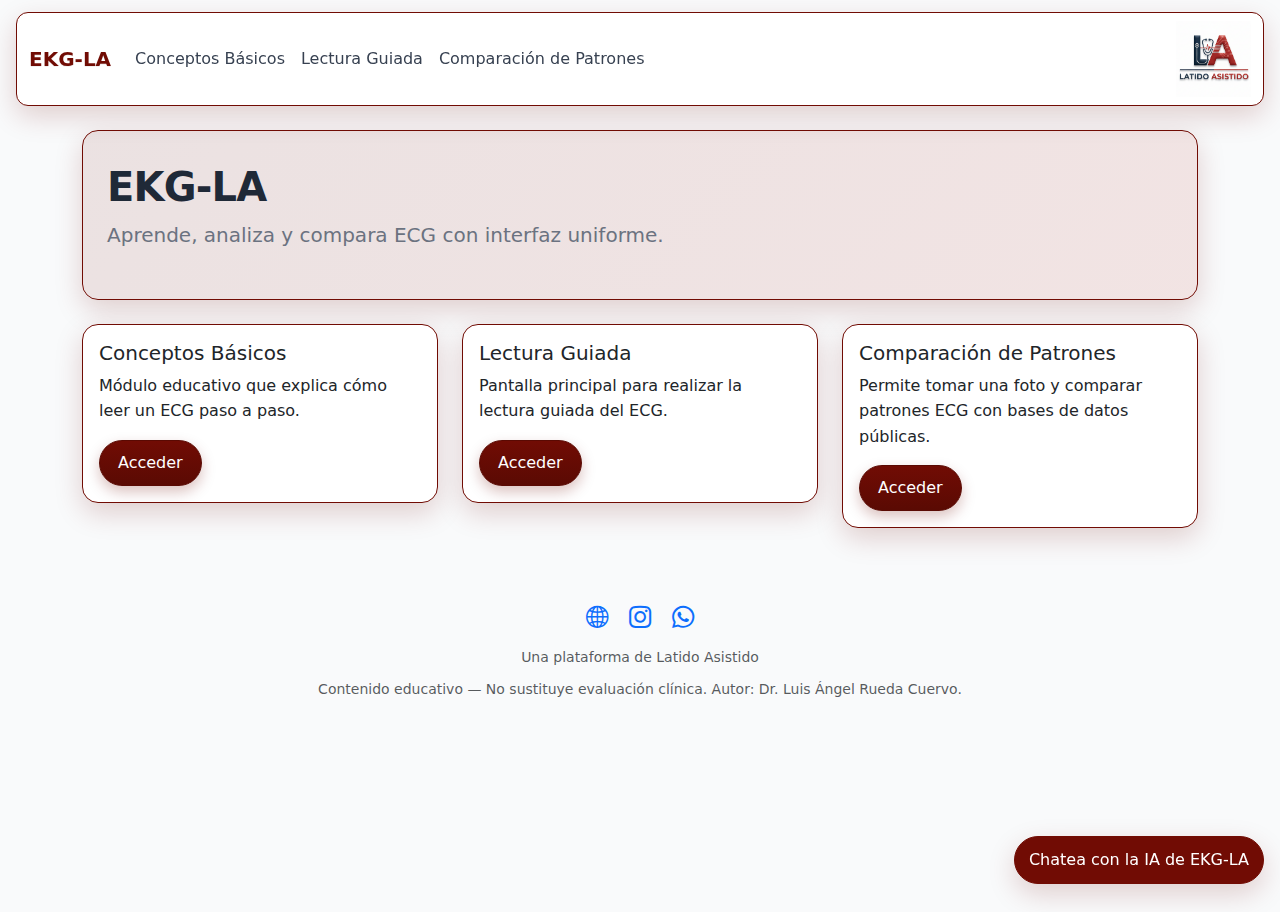
<file: index.html>
<!DOCTYPE html>
<html lang="es">
<head>
    <meta charset="UTF-8">
    <meta name="viewport" content="width=device-width, initial-scale=1.0">
    <title>EKG-LA — Inicio</title>
    <link href="https://cdn.jsdelivr.net/npm/bootstrap@5.3.2/dist/css/bootstrap.min.css" rel="stylesheet">
    <link rel="stylesheet" href="styles.css?v=la1">
    <link rel="stylesheet" href="https://cdn.jsdelivr.net/npm/bootstrap-icons@1.11.3/font/bootstrap-icons.min.css">
</head>
<body>
    <nav class="navbar navbar-expand-lg ao-topbar">
        <div class="container-fluid">
            <a class="navbar-brand fw-bold" href="index.html">EKG-LA</a>
            <button class="navbar-toggler" type="button" data-bs-toggle="collapse" data-bs-target="#navbarIndex"
                aria-controls="navbarIndex" aria-expanded="false" aria-label="Toggle navigation">
                <span class="navbar-toggler-icon"></span>
            </button>
            <div id="navbarIndex" class="collapse navbar-collapse">
                <ul class="navbar-nav me-auto mb-2 mb-lg-0">
                    <li class="nav-item"><a class="nav-link" href="conceptos-basicos.html">Conceptos Básicos</a></li>
                    <li class="nav-item"><a class="nav-link" href="lectura-guiada.html">Lectura Guiada</a></li>
                    <li class="nav-item"><a class="nav-link" href="comparacion-patrones.html">Comparación de Patrones</a></li>
                </ul>
            </div>
            <div class="ms-auto la-navbar-logo d-none d-lg-block">
                <a href="https://latidoasistido.wixsite.com/lav1" target="_blank" rel="noopener" aria-label="Página web" title="Página web">
                    <img src="img/latido-asistido-logo.png" alt="Latido Asistido" />
                </a>
            </div>
        </div>
    </nav>

    <main class="container my-4">
        <section class="ao-hero mb-4">
            <h1 class="ao-hero-title display-6">EKG-LA</h1>
            <p class="ao-hero-subtitle lead">Aprende, analiza y compara ECG con interfaz uniforme.</p>
        </section>
        <div class="row">
            <div class="col-md-4 mb-4">
                <div class="card ao-card">
                    <div class="card-body">
                        <h5 class="card-title">Conceptos Básicos</h5>
                        <p class="card-text">Módulo educativo que explica cómo leer un ECG paso a paso.</p>
                        <a href="conceptos-basicos.html" class="btn btn-primary">Acceder</a>
                    </div>
                </div>
            </div>
            <div class="col-md-4 mb-4">
                <div class="card ao-card">
                    <div class="card-body">
                        <h5 class="card-title">Lectura Guiada</h5>
                        <p class="card-text">Pantalla principal para realizar la lectura guiada del ECG.</p>
                        <a href="lectura-guiada.html" class="btn btn-primary">Acceder</a>
                    </div>
                </div>
            </div>
            <div class="col-md-4 mb-4">
                <div class="card ao-card">
                    <div class="card-body">
                        <h5 class="card-title">Comparación de Patrones</h5>
                        <p class="card-text">Permite tomar una foto y comparar patrones ECG con bases de datos públicas.</p>
                        <a href="comparacion-patrones.html" class="btn btn-primary">Acceder</a>
                    </div>
                </div>
            </div>
        </div>
    </div>

    <script src="https://cdn.jsdelivr.net/npm/bootstrap@5.3.2/dist/js/bootstrap.bundle.min.js"></script>
    <script>
      // Configura el endpoint del backend en Render para el chat
      window.CHAT_API_URL = 'https://ekggo.onrender.com/api/chat';
    </script>
    <script src="app.js?v=la1"></script>
</body>
</html>

<footer class="container my-5">
    <div class="text-center" style="margin-bottom:8px;">
        <a href="https://latidoasistido.wixsite.com/lav1" target="_blank" rel="noopener" aria-label="Página web" title="Página web" class="mx-2" style="font-size:1.4rem; text-decoration:none;"><i class="bi bi-globe2"></i></a>
        <a href="https://www.instagram.com/latidoasistido/?utm_source=ig_web_button_share_sheet" target="_blank" rel="noopener" aria-label="Instagram" title="Instagram" class="mx-2" style="font-size:1.4rem; text-decoration:none;"><i class="bi bi-instagram"></i></a>
        <a href="https://wa.me/573508956163" target="_blank" rel="noopener" aria-label="WhatsApp" title="WhatsApp" class="mx-2" style="font-size:1.4rem; text-decoration:none;"><i class="bi bi-whatsapp"></i></a>
    </div>
    <div class="text-center my-2 la-footer-brand">
        <span class="small text-muted">Una plataforma de Latido Asistido</span>
    </div>
    <div class="text-center text-muted small">
        Contenido educativo — No sustituye evaluación clínica. Autor: Dr. Luis Ángel Rueda Cuervo.
    </div>
</footer>
</file>
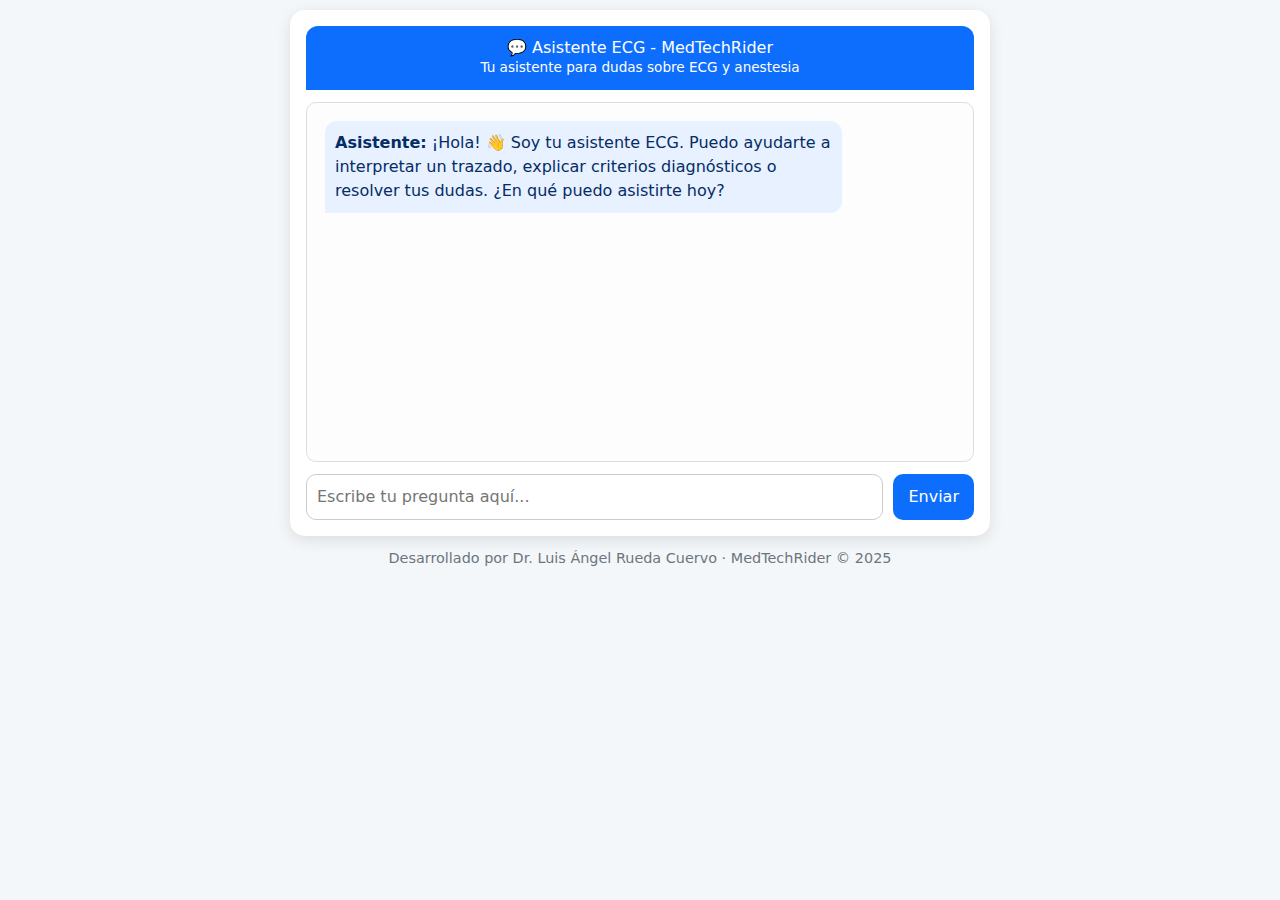
<file: chat.html>
<!DOCTYPE html>
<html lang="es">
<head>
  <meta charset="UTF-8">
  <meta name="viewport" content="width=device-width, initial-scale=1.0">
  <title>Asistente ECG - MedTechRider</title>
  <link href="https://cdn.jsdelivr.net/npm/bootstrap@5.3.0/dist/css/bootstrap.min.css" rel="stylesheet">
  <script>
    // Configura explícitamente el endpoint del backend cuando se abre chat.html directo
    window.CHAT_API_URL = 'https://ekggo.onrender.com/api/chat';
  </script>
  <style>
    body { background-color: #f4f7fa; font-family: Inter, system-ui, -apple-system, Segoe UI, Roboto, Helvetica Neue, Arial, Noto Sans; }
    .chat-container { max-width: 700px; margin: 10px auto; border-radius: 15px; box-shadow: 0 4px 15px rgba(0,0,0,0.1); background: #fff; padding: 16px; }
    .chat-header { background: #0d6efd; color: #fff; padding: 12px; border-radius: 12px 12px 0 0; text-align: center; }
    .chat-box { height: 360px; overflow-y: auto; margin: 12px 0; padding: 10px; border: 1px solid #ddd; border-radius: 10px; background: #fdfdfd; }
    .user-msg { text-align: right; background: #d1e7dd; color: #0a3622; padding: 10px; margin: 8px; border-radius: 12px 12px 0 12px; display: inline-block; max-width: 80%; }
    .bot-msg { text-align: left; background: #e7f1ff; color: #052c65; padding: 10px; margin: 8px; border-radius: 12px 12px 12px 0; display: inline-block; max-width: 80%; }
    .chat-input { display: flex; gap: 10px; }
    .chat-input input { flex: 1; padding: 10px; border-radius: 10px; border: 1px solid #ccc; }
    .chat-input button { background: #0d6efd; color: #fff; border: none; padding: 10px 15px; border-radius: 10px; cursor: pointer; }
    .chat-input button:hover { background: #084298; }
    footer { text-align: center; color: #6c757d; margin-top: 12px; font-size: 0.9rem; }
  </style>
</head>
<body>
  <div class="chat-container">
    <div class="chat-header">
      <h6 class="mb-0">💬 Asistente ECG - MedTechRider</h6>
      <p class="mb-0" style="font-size: 0.85rem;">Tu asistente para dudas sobre ECG y anestesia</p>
    </div>

    <div id="chat-box" class="chat-box">
      <div class="bot-msg"><b>Asistente:</b> ¡Hola! 👋 Soy tu asistente ECG. Puedo ayudarte a interpretar un trazado, explicar criterios diagnósticos o resolver tus dudas. ¿En qué puedo asistirte hoy?</div>
    </div>

    <div class="chat-input">
      <input type="text" id="mensaje" placeholder="Escribe tu pregunta aquí...">
      <button id="btnEnviar" type="button">Enviar</button>
    </div>
  </div>

  <footer>
    <p class="mb-0">Desarrollado por Dr. Luis Ángel Rueda Cuervo · MedTechRider © 2025</p>
  </footer>

  <script>
    async function enviarMensaje() {
      const input = document.getElementById('mensaje');
      const chatBox = document.getElementById('chat-box');
      const mensaje = (input.value || '').trim();
      if (!mensaje) return;

      chatBox.innerHTML += `<div class='user-msg'><b>Tú:</b> ${mensaje}</div>`;
      input.value = '';
      chatBox.scrollTop = chatBox.scrollHeight;

      try {
        const API_URL = window.CHAT_API_URL || '/api/chat';
        const response = await fetch(API_URL, {
          method: 'POST',
          headers: { 'Content-Type': 'application/json' },
          body: JSON.stringify({ prompt: mensaje })
        });
        if (!response.ok) {
          const errText = await response.text();
          chatBox.innerHTML += `<div class='bot-msg'><b>Asistente:</b> Error ${response.status}. Detalle: ${errText || 'sin detalle'}</div>`;
        } else {
          const data = await response.json();
          const respuesta = data.reply || 'Lo siento, no pude generar una respuesta. Inténtalo nuevamente.';
          chatBox.innerHTML += `<div class='bot-msg'><b>Asistente:</b> ${respuesta}</div>`;
        }
        chatBox.scrollTop = chatBox.scrollHeight;
      } catch (e) {
        chatBox.innerHTML += `<div class='bot-msg'><b>Asistente:</b> Hubo un problema de conexión con el servicio. Verifique que el backend /api/chat esté accesible.</div>`;
      }
    }
    document.getElementById('btnEnviar').addEventListener('click', enviarMensaje);
    document.getElementById('mensaje').addEventListener('keypress', function(e){ if (e.key === 'Enter') enviarMensaje(); });
  </script>
</body>
</html>
</file>
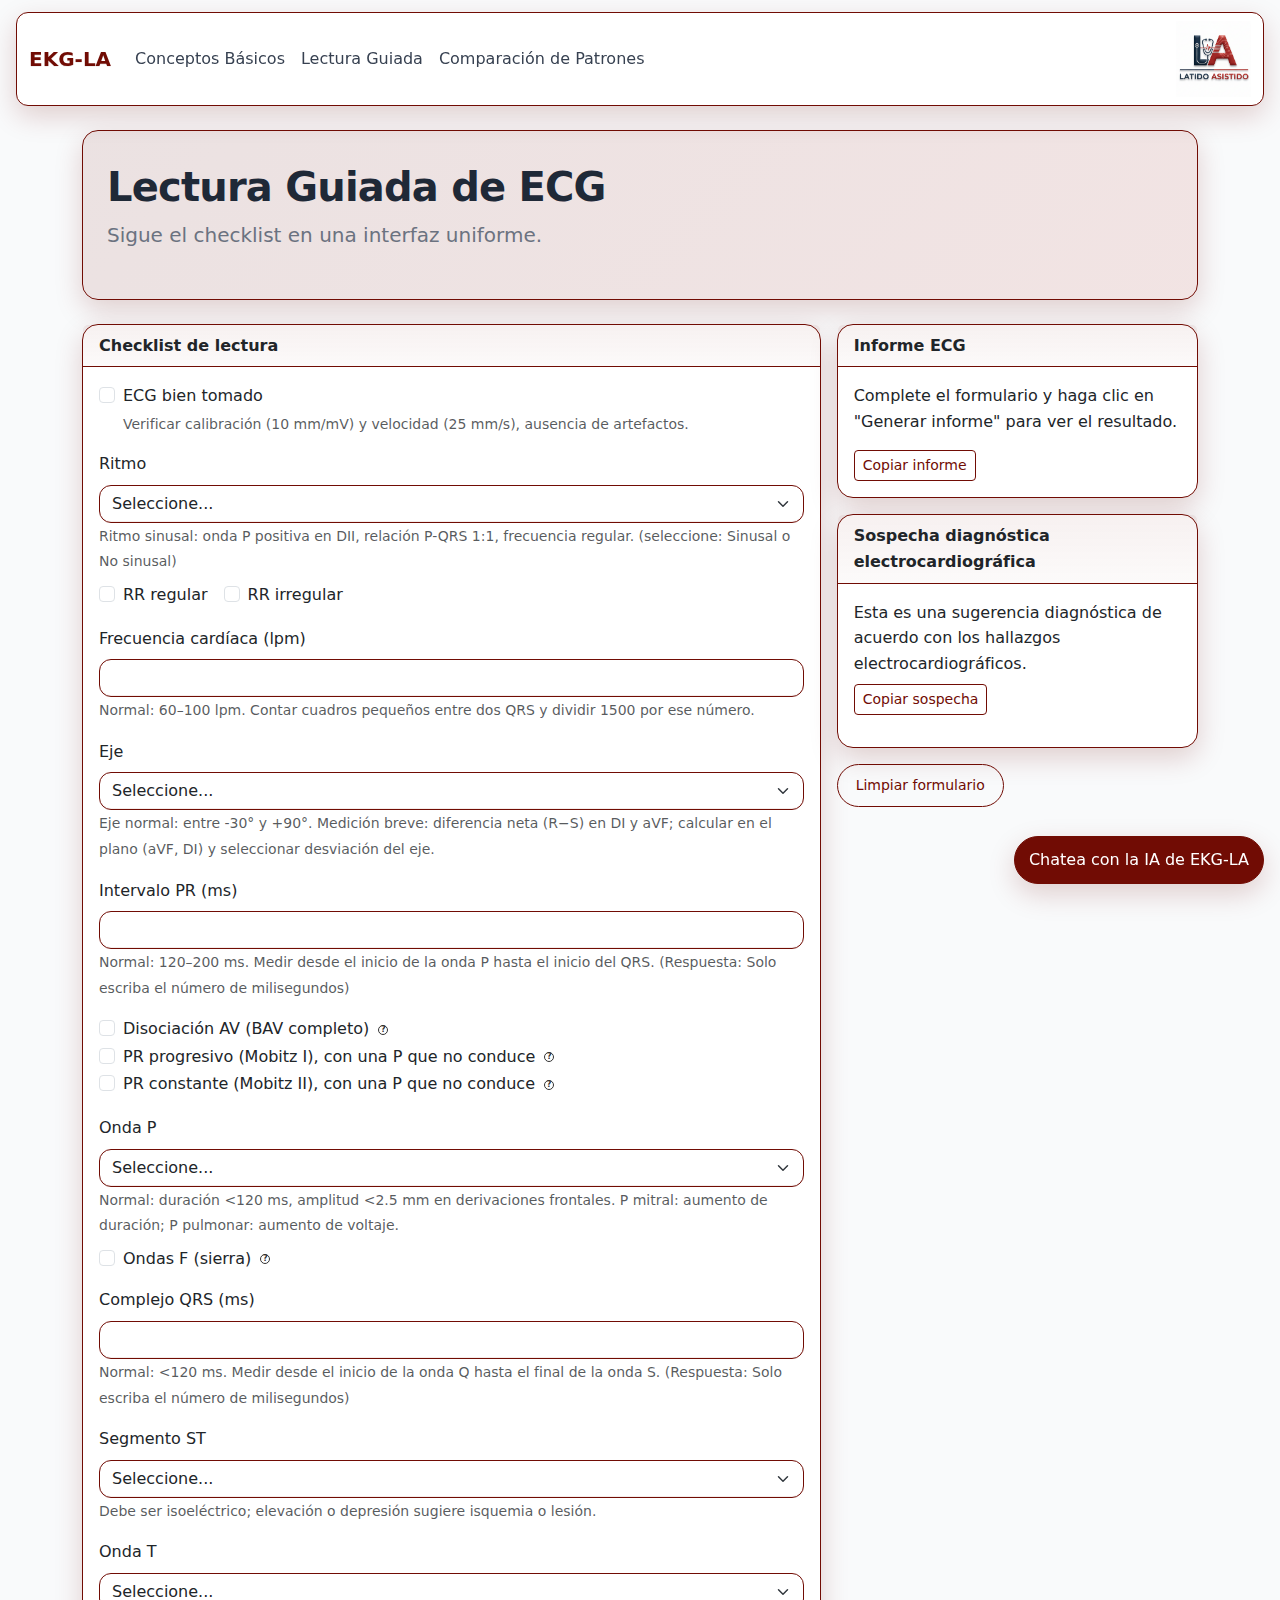
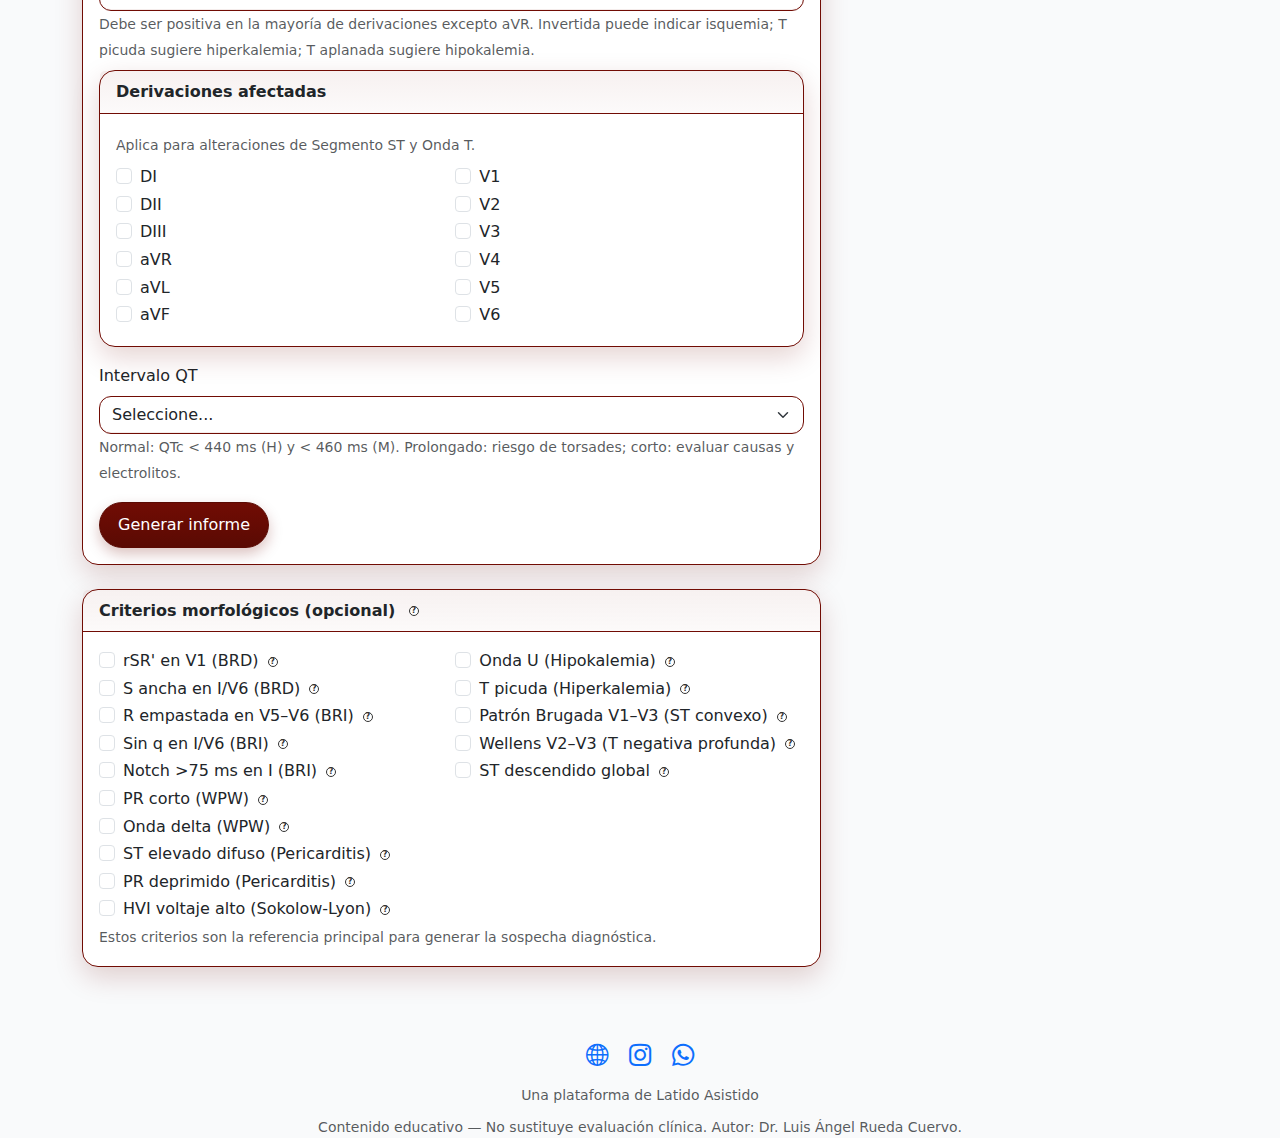
<file: lectura-guiada.html>
<!DOCTYPE html>
<html lang="es">
<head>
    <meta charset="UTF-8">
    <meta name="viewport" content="width=device-width, initial-scale=1.0">
    <title>EKG-LA — Lectura Guiada</title>
    <link href="https://cdn.jsdelivr.net/npm/bootstrap@5.3.2/dist/css/bootstrap.min.css" rel="stylesheet">
    <link rel="stylesheet" href="styles.css?v=la1">
    <link rel="stylesheet" href="https://cdn.jsdelivr.net/npm/bootstrap-icons@1.11.3/font/bootstrap-icons.min.css">
</head>
<body>
    <nav class="navbar navbar-expand-lg ao-topbar">
        <div class="container-fluid">
            <a class="navbar-brand fw-bold" href="index.html">EKG-LA</a>
            <button class="navbar-toggler" type="button" data-bs-toggle="collapse" data-bs-target="#navbarLectura"
                    aria-controls="navbarLectura" aria-expanded="false" aria-label="Toggle navigation">
                <span class="navbar-toggler-icon"></span>
            </button>
            <div id="navbarLectura" class="collapse navbar-collapse">
                <ul class="navbar-nav me-auto mb-2 mb-lg-0">
                    <li class="nav-item"><a class="nav-link" href="conceptos-basicos.html">Conceptos Básicos</a></li>
                    <li class="nav-item"><a class="nav-link active" href="lectura-guiada.html">Lectura Guiada</a></li>
                    <li class="nav-item"><a class="nav-link" href="comparacion-patrones.html">Comparación de Patrones</a></li>
                </ul>
            </div>
            <div class="ms-auto la-navbar-logo d-none d-lg-block">
                <a href="https://latidoasistido.wixsite.com/lav1" target="_blank" rel="noopener" aria-label="Página web" title="Página web">
                    <img src="img/latido-asistido-logo.png" alt="Latido Asistido" />
                </a>
            </div>
        </div>
    </nav>

    <main class="container my-4">
        <section class="ao-hero mb-4">
            <h1 class="ao-hero-title display-6">Lectura Guiada de ECG</h1>
            <p class="ao-hero-subtitle lead">Sigue el checklist en una interfaz uniforme.</p>
        </section>

        

        <section class="ao-content">
            <div class="row g-3">
            <div class="col-md-8">
                <div class="card ao-card mb-4">
                    <div class="card-header">Checklist de lectura</div>
                    <div class="card-body">
                <form id="ecgForm" class="mb-0">
                    <div class="mb-3 form-check">
                        <input type="checkbox" class="form-check-input" id="bienTomado">
                        <label class="form-check-label" for="bienTomado">ECG bien tomado</label>
                        <small class="form-text text-muted d-block">Verificar calibración (10 mm/mV) y velocidad (25 mm/s), ausencia de artefactos.</small>
                    </div>

                    <div class="mb-3">
                        <label for="ritmo" class="form-label">Ritmo</label>
                        <select class="form-select" id="ritmo">
                            <option value="">Seleccione...</option>
                            <option value="Sinusal">Sinusal</option>
                            <option value="No sinusal">No sinusal</option>
                        </select>
                        <small class="form-text text-muted">Ritmo sinusal: onda P positiva en DII, relación P-QRS 1:1, frecuencia regular. (seleccione: Sinusal o No sinusal)</small>
                        <div class="d-flex gap-3 mt-2">
                            <div class="form-check">
                                <input class="form-check-input" type="checkbox" id="rr_regular">
                                <label class="form-check-label" for="rr_regular">RR regular</label>
                            </div>
                            <div class="form-check">
                                <input class="form-check-input" type="checkbox" id="rr_irregular">
                                <label class="form-check-label" for="rr_irregular">RR irregular</label>
                            </div>
                        </div>
                    </div>

                    <div class="mb-3">
                        <label for="frecuencia" class="form-label">Frecuencia cardíaca (lpm)</label>
                        <input type="number" class="form-control" id="frecuencia" min="20" max="300">
                        <small class="form-text text-muted">Normal: 60–100 lpm. Contar cuadros pequeños entre dos QRS y dividir 1500 por ese número.</small>
                    </div>

                    <div class="mb-3">
                        <label for="eje" class="form-label">Eje</label>
                        <select class="form-select" id="eje">
                            <option value="">Seleccione...</option>
                            <option value="Normal">Normal</option>
                            <option value="Desviación izquierda">Desviación izquierda</option>
                            <option value="Desviación derecha">Desviación derecha</option>
                            <option value="Eje extremo">Eje extremo</option>
                        </select>
                        <small class="form-text text-muted">Eje normal: entre -30° y +90°. Medición breve: diferencia neta (R−S) en DI y aVF; calcular en el plano (aVF, DI) y seleccionar desviación del eje.</small>
                    </div>

                    <div class="mb-3">
                        <label for="pr" class="form-label">Intervalo PR (ms)</label>
                        <input type="number" class="form-control" id="pr" min="80" max="400">
                        <small class="form-text text-muted">Normal: 120–200 ms. Medir desde el inicio de la onda P hasta el inicio del QRS. (Respuesta: Solo escriba el número de milisegundos)</small>
                        <div class="row g-2 mt-2">
                            <div class="col-md-12">
                                <div class="form-check"><input class="form-check-input" type="checkbox" id="crit_disociacion_av"><label class="form-check-label" for="crit_disociacion_av">Disociación AV (BAV completo) <span class="ms-1" data-bs-toggle="tooltip" title="P y QRS sin relación fija; marcapasos ventricular.">ℹ️</span></label></div>
                                <div class="form-check"><input class="form-check-input" type="checkbox" id="crit_pr_progresivo"><label class="form-check-label" for="crit_pr_progresivo">PR progresivo (Mobitz I), con una P que no conduce <span class="ms-1" data-bs-toggle="tooltip" title="Wenckebach: PR se alarga hasta bloqueo.">ℹ️</span></label></div>
                                <div class="form-check"><input class="form-check-input" type="checkbox" id="crit_pr_constante"><label class="form-check-label" for="crit_pr_constante">PR constante (Mobitz II), con una P que no conduce <span class="ms-1" data-bs-toggle="tooltip" title="PR fijo con P no conducida; más grave.">ℹ️</span></label></div>
                            </div>
                        </div>
                    </div>

                    <div class="mb-3">
                        <label for="ondaP" class="form-label">Onda P</label>
                        <select class="form-select" id="ondaP">
                            <option value="">Seleccione...</option>
                            <option value="Normal">Normal</option>
                            <option value="Aumentada en duración">Aumentada en duración (P mitral)</option>
                            <option value="Aumentada en voltaje">Aumentada en voltaje (P pulmonar)</option>
                            <option value="Ausente">Ausente</option>
                        </select>
                        <small class="form-text text-muted">Normal: duración &lt;120 ms, amplitud &lt;2.5 mm en derivaciones frontales. P mitral: aumento de duración; P pulmonar: aumento de voltaje.</small>
                        <div class="form-check mt-2">
                            <input class="form-check-input" type="checkbox" id="ondas_f_sierra">
                            <label class="form-check-label" for="ondas_f_sierra">Ondas F (sierra) <span class="ms-1" data-bs-toggle="tooltip" title="Marcador de Flutter auricular.">ℹ️</span></label>
                        </div>
                    </div>

                    <div class="mb-3">
                        <label for="qrs" class="form-label">Complejo QRS (ms)</label>
                        <input type="number" class="form-control" id="qrs" min="60" max="200">
                        <small class="form-text text-muted">Normal: &lt;120 ms. Medir desde el inicio de la onda Q hasta el final de la onda S. (Respuesta: Solo escriba el número de milisegundos)</small>
                    </div>

                    <div class="mb-3">
                        <label for="st" class="form-label">Segmento ST</label>
                        <select class="form-select" id="st">
                            <option value="">Seleccione...</option>
                            <option value="Isoeléctrico">Isoeléctrico</option>
                            <option value="Elevación">Elevación</option>
                            <option value="Descenso">Descenso</option>
                        </select>
                        <small class="form-text text-muted">Debe ser isoeléctrico; elevación o depresión sugiere isquemia o lesión.</small>
                    </div>

                    <div class="mb-3">
                        <label for="ondaT" class="form-label">Onda T</label>
                        <select class="form-select" id="ondaT">
                            <option value="">Seleccione...</option>
                            <option value="Normal">Normal</option>
                            <option value="Invertida">Invertida</option>
                            <option value="Picuda">Picuda</option>
                            <option value="Aplanada">Aplanada</option>
                            <option value="Bifásica">Bifásica</option>
                        </select>
                        <small class="form-text text-muted">Debe ser positiva en la mayoría de derivaciones excepto aVR. Invertida puede indicar isquemia; T picuda sugiere hiperkalemia; T aplanada sugiere hipokalemia.</small>
                        <div class="mt-2">
                            <div class="card ao-card">
                                <div class="card-header">Derivaciones afectadas</div>
                                <div class="card-body">
                                    <small class="form-text text-muted d-block mb-2">Aplica para alteraciones de Segmento ST y Onda T.</small>
                                    <div class="row g-2">
                                        <div class="col-md-6">
                                            <div class="form-check"><input class="form-check-input lead-checkbox" type="checkbox" id="lead_DI"><label class="form-check-label" for="lead_DI">DI</label></div>
                                            <div class="form-check"><input class="form-check-input lead-checkbox" type="checkbox" id="lead_DII"><label class="form-check-label" for="lead_DII">DII</label></div>
                                            <div class="form-check"><input class="form-check-input lead-checkbox" type="checkbox" id="lead_DIII"><label class="form-check-label" for="lead_DIII">DIII</label></div>
                                            <div class="form-check"><input class="form-check-input lead-checkbox" type="checkbox" id="lead_aVR"><label class="form-check-label" for="lead_aVR">aVR</label></div>
                                            <div class="form-check"><input class="form-check-input lead-checkbox" type="checkbox" id="lead_aVL"><label class="form-check-label" for="lead_aVL">aVL</label></div>
                                            <div class="form-check"><input class="form-check-input lead-checkbox" type="checkbox" id="lead_aVF"><label class="form-check-label" for="lead_aVF">aVF</label></div>
                                        </div>
                                        <div class="col-md-6">
                                            <div class="form-check"><input class="form-check-input lead-checkbox" type="checkbox" id="lead_V1"><label class="form-check-label" for="lead_V1">V1</label></div>
                                            <div class="form-check"><input class="form-check-input lead-checkbox" type="checkbox" id="lead_V2"><label class="form-check-label" for="lead_V2">V2</label></div>
                                            <div class="form-check"><input class="form-check-input lead-checkbox" type="checkbox" id="lead_V3"><label class="form-check-label" for="lead_V3">V3</label></div>
                                            <div class="form-check"><input class="form-check-input lead-checkbox" type="checkbox" id="lead_V4"><label class="form-check-label" for="lead_V4">V4</label></div>
                                            <div class="form-check"><input class="form-check-input lead-checkbox" type="checkbox" id="lead_V5"><label class="form-check-label" for="lead_V5">V5</label></div>
                                            <div class="form-check"><input class="form-check-input lead-checkbox" type="checkbox" id="lead_V6"><label class="form-check-label" for="lead_V6">V6</label></div>
                                        </div>
                                    </div>
                                </div>
                            </div>
                        </div>
                    </div>

                    <div class="mb-3">
                        <label for="qt" class="form-label">Intervalo QT</label>
                        <select class="form-select" id="qt">
                            <option value="">Seleccione...</option>
                            <option value="Normal">Normal</option>
                            <option value="Prolongado">Prolongado</option>
                            <option value="Corto">Corto</option>
                        </select>
                        <small class="form-text text-muted">Normal: QTc &lt; 440 ms (H) y &lt; 460 ms (M). Prolongado: riesgo de torsades; corto: evaluar causas y electrolitos.</small>
                    </div>

                    <div class="mb-3">
                        <!-- Campo de alteraciones adicionales retirado: usamos criterios morfológicos específicos -->
                    </div>

                    <button type="button" class="btn btn-primary" id="generarInforme">Generar informe</button>
                </form>
                    </div>
                </div>
                <!-- Criterios morfológicos (opcional) -->
                <div class="card ao-card mb-4">
                    <div class="card-header">Criterios morfológicos (opcional) <span class="tooltip-dot ms-2" data-bs-toggle="tooltip" title="Estos criterios son la referencia principal para generar la sospecha diagnóstica."></span></div>
                    <div class="card-body">
                        <div class="row g-2">
                            <div class="col-md-6">
                                <div class="form-check"><input class="form-check-input" type="checkbox" id="crit_rsr_v1"><label class="form-check-label" for="crit_rsr_v1">rSR' en V1 (BRD) <span class="ms-1" data-bs-toggle="tooltip" title="QRS mellado en V1; compatible con BRD.">ℹ️</span></label></div>
                                <div class="form-check"><input class="form-check-input" type="checkbox" id="crit_s_ancha_i_v6"><label class="form-check-label" for="crit_s_ancha_i_v6">S ancha en I/V6 (BRD) <span class="ms-1" data-bs-toggle="tooltip" title="Deflexión terminal negativa ancha; pista de BRD.">ℹ️</span></label></div>
                                <div class="form-check"><input class="form-check-input" type="checkbox" id="crit_r_empastada_v5_v6"><label class="form-check-label" for="crit_r_empastada_v5_v6">R empastada en V5–V6 (BRI) <span class="ms-1" data-bs-toggle="tooltip" title="Muesca en R lateral; típico de BRI.">ℹ️</span></label></div>
                                <div class="form-check"><input class="form-check-input" type="checkbox" id="crit_sin_q_i_v6"><label class="form-check-label" for="crit_sin_q_i_v6">Sin q en I/V6 (BRI) <span class="ms-1" data-bs-toggle="tooltip" title="Ausencia de onda q lateral; favorece BRI.">ℹ️</span></label></div>
                                <div class="form-check"><input class="form-check-input" type="checkbox" id="crit_notch_75_i"><label class="form-check-label" for="crit_notch_75_i">Notch >75 ms en I (BRI) <span class="ms-1" data-bs-toggle="tooltip" title="Empastamiento prolongado en I; BRI verdadero.">ℹ️</span></label></div>
                                <div class="form-check"><input class="form-check-input" type="checkbox" id="crit_pr_corto"><label class="form-check-label" for="crit_pr_corto">PR corto (WPW) <span class="ms-1" data-bs-toggle="tooltip" title="Vía accesoria; PR <120 ms.">ℹ️</span></label></div>
                                <div class="form-check"><input class="form-check-input" type="checkbox" id="crit_onda_delta"><label class="form-check-label" for="crit_onda_delta">Onda delta (WPW) <span class="ms-1" data-bs-toggle="tooltip" title="Inicio lento del QRS; preexcitación.">ℹ️</span></label></div>
                                <div class="form-check"><input class="form-check-input" type="checkbox" id="crit_st_difuso"><label class="form-check-label" for="crit_st_difuso">ST elevado difuso (Pericarditis) <span class="ms-1" data-bs-toggle="tooltip" title="ST en múltiples derivaciones; PR puede estar deprimido.">ℹ️</span></label></div>
                                <div class="form-check"><input class="form-check-input" type="checkbox" id="crit_pr_deprimido"><label class="form-check-label" for="crit_pr_deprimido">PR deprimido (Pericarditis) <span class="ms-1" data-bs-toggle="tooltip" title="Desnivel PR; marcador de inflamación pericárdica.">ℹ️</span></label></div>
                                <div class="form-check"><input class="form-check-input" type="checkbox" id="crit_hvi"><label class="form-check-label" for="crit_hvi">HVI voltaje alto (Sokolow-Lyon) <span class="ms-1" data-bs-toggle="tooltip" title="S V1 + R V5/V6 ≥35 mm aprox.; alto voltaje.">ℹ️</span></label></div>
                            </div>
                            <div class="col-md-6">
                                
                                <div class="form-check"><input class="form-check-input" type="checkbox" id="crit_onda_u"><label class="form-check-label" for="crit_onda_u">Onda U (Hipokalemia) <span class="ms-1" data-bs-toggle="tooltip" title="Pequeña onda tras T; típica de hipokalemia.">ℹ️</span></label></div>
                                <div class="form-check"><input class="form-check-input" type="checkbox" id="crit_t_picuda"><label class="form-check-label" for="crit_t_picuda">T picuda (Hiperkalemia) <span class="ms-1" data-bs-toggle="tooltip" title="T altas y estrechas; sugiere hiperkalemia.">ℹ️</span></label></div>
                                <div class="form-check"><input class="form-check-input" type="checkbox" id="crit_brugada"><label class="form-check-label" for="crit_brugada">Patrón Brugada V1–V3 (ST convexo) <span class="ms-1" data-bs-toggle="tooltip" title="Elevación ST cóncava/convexa en V1–V3; patrón Brugada.">ℹ️</span></label></div>
                                <div class="form-check"><input class="form-check-input" type="checkbox" id="crit_wellens"><label class="form-check-label" for="crit_wellens">Wellens V2–V3 (T negativa profunda) <span class="ms-1" data-bs-toggle="tooltip" title="DA crítica: T negativa/profunda en V2–V3.">ℹ️</span></label></div>
                                <div class="form-check"><input class="form-check-input" type="checkbox" id="crit_st_dep_global"><label class="form-check-label" for="crit_st_dep_global">ST descendido global <span class="ms-1" data-bs-toggle="tooltip" title="Descenso ST generalizado; isquemia subendocárdica difusa.">ℹ️</span></label></div>
                            </div>
                        </div>
                        <small class="form-text text-muted">Estos criterios son la referencia principal para generar la sospecha diagnóstica.</small>
                    </div>
                </div>
            </div>
            <div class="col-md-4">
                <div class="card ao-card">
                    <div class="card-header">Informe ECG</div>
                    <div class="card-body">
                        <div id="informeECG" class="mb-3">
                            Complete el formulario y haga clic en "Generar informe" para ver el resultado.
                        </div>
                        <button type="button" class="btn btn-outline-primary btn-sm" id="copiarInforme">Copiar informe</button>
                    </div>
                </div>
                <!-- Sospecha diagnóstica justo debajo del informe -->
                <div class="card ao-card mt-3">
                    <div class="card-header">Sospecha diagnóstica electrocardiográfica</div>
                    <div class="card-body">
                        <p class="mb-2">Esta es una sugerencia diagnóstica de acuerdo con los hallazgos electrocardiográficos.</p>
                        <div class="d-flex gap-2 mb-3">
                            <!-- Botón de generar removido; se dispara desde Generar informe -->
                            <button type="button" id="copiarSospecha" class="btn btn-outline-primary btn-sm">Copiar sospecha</button>
                        </div>
                        <div id="resultadoSospecha" class="alert alert-info d-none"></div>
                        <div id="criteriosDetectados" class="small text-muted d-none"></div>
                        <div id="sospechaImagen" class="mt-3"></div>
                    </div>
                </div>
                <div class="d-flex gap-2 mt-3">
                    <button type="button" id="limpiarFormulario" class="btn btn-outline-secondary btn-sm">Limpiar formulario</button>
                </div>
            </div>
        </div>
    </div>

    

    <script src="https://cdn.jsdelivr.net/npm/bootstrap@5.3.2/dist/js/bootstrap.bundle.min.js"></script>
    <script src="app.js?v=la1"></script>
    
    <script>
        // Inicializar tooltips de Bootstrap para criterios morfológicos
        document.addEventListener('DOMContentLoaded', function() {
            var tooltipTriggerList = [].slice.call(document.querySelectorAll('[data-bs-toggle="tooltip"]'));
            tooltipTriggerList.forEach(function (tooltipTriggerEl) {
                new bootstrap.Tooltip(tooltipTriggerEl);
            });
        });
    </script>
</body>
</html>

<footer class="container my-5">
    <div class="text-center" style="margin-bottom:8px;">
        <a href="https://latidoasistido.wixsite.com/lav1" target="_blank" rel="noopener" aria-label="Página web" title="Página web" class="mx-2" style="font-size:1.4rem; text-decoration:none;"><i class="bi bi-globe2"></i></a>
        <a href="https://www.instagram.com/latidoasistido/?utm_source=ig_web_button_share_sheet" target="_blank" rel="noopener" aria-label="Instagram" title="Instagram" class="mx-2" style="font-size:1.4rem; text-decoration:none;"><i class="bi bi-instagram"></i></a>
        <a href="https://wa.me/573508956163" target="_blank" rel="noopener" aria-label="WhatsApp" title="WhatsApp" class="mx-2" style="font-size:1.4rem; text-decoration:none;"><i class="bi bi-whatsapp"></i></a>
    </div>
    <div class="text-center my-2 la-footer-brand">
        <span class="small text-muted">Una plataforma de Latido Asistido</span>
    </div>
    <div class="text-center text-muted small">
        Contenido educativo — No sustituye evaluación clínica. Autor: Dr. Luis Ángel Rueda Cuervo.
    </div>
</footer>
</file>
<file: styles.css>
:root {
  --ao-bg: #f9fafb;
  --ao-surface: #ffffff;
  --ao-primary: #710C04;          /* red blood */
  --ao-primary-600: #5a0a03;
  --ao-accent: #B21F13;
  --ao-text: #1f2937;
  --ao-muted: #6b7280;
  --ao-border: #e4d2cf;
  --ao-shadow: 0 10px 28px rgba(113,12,4,0.18);
  --ao-shadow-strong: 0 16px 40px rgba(113,12,4,0.26);
  --ao-inner: inset 0 1px 0 rgba(255,255,255,0.6), inset 0 -1px 0 rgba(113,12,4,0.08);
  --ao-radius: 16px;
}

html, body {
  height: 100%;
}

body {
  background: var(--ao-bg);
  color: var(--ao-text);
  font-family: system-ui, -apple-system, "Segoe UI", Roboto, "Helvetica Neue", Arial, "Noto Sans", "Apple Color Emoji", "Segoe UI Emoji", "Segoe UI Symbol";
  line-height: 1.6;
}

/* Topbar inspirado (no literal) */
.navbar.ao-topbar {
  position: sticky;
  top: 0;
  z-index: 1030;
  background: #ffffff; /* remove heavy blur for performance */
  border: 1px solid var(--ao-primary);
  border-radius: 12px;
  margin: 12px 16px;
  box-shadow: var(--ao-shadow);
}
.navbar.ao-topbar .navbar-brand {
  color: var(--ao-primary);
  text-shadow: 0 1px 0 rgba(0,0,0,0.06);
}
.navbar.ao-topbar .nav-link {
  color: #374151;
}
.navbar.ao-topbar .nav-link:hover {
  color: var(--ao-primary);
  transform: translateY(-1px);
}
.navbar.ao-topbar .nav-link { transition: color .12s ease, transform .12s ease; }

/* Logo en navbar: tamaño escritorio y escala móvil */
.la-navbar-logo img {
  width: 2cm;
  height: 2cm;
  object-fit: contain;
}
@media (max-width: 576px) {
  .la-navbar-logo img {
    width: 48px;
    height: 48px;
  }
}

/* Hero */
.ao-hero {
  background: linear-gradient(135deg, rgba(113,12,4,0.10), rgba(178,31,19,0.10));
  border: 1px solid var(--ao-primary);
  border-radius: var(--ao-radius);
  padding: 32px 24px;
  box-shadow: var(--ao-shadow);
}
.ao-hero-title {
  font-weight: 700;
  letter-spacing: -0.02em;
}
.ao-hero-subtitle {
  color: var(--ao-muted);
}

/* Contenido principal */
.ao-content {
  margin-top: 24px;
}

/* Tarjetas unificadas */
.card.ao-card {
  background: #ffffff;
  border: 1px solid var(--ao-primary);
  border-radius: var(--ao-radius);
  box-shadow: var(--ao-shadow);
}
.card.ao-card:hover {
  box-shadow: var(--ao-shadow);
  transform: none;
}

/* Imágenes de catálogo de patrones */
.ecg-img {
  width: 100%;
  height: 160px;
  object-fit: cover;
  border-radius: 8px;
}
.ecg-fig figcaption { color: var(--ao-muted); }

/* Cabecera de tarjeta más consistente */
.card.ao-card .card-header {
  background: linear-gradient(180deg, rgba(113,12,4,0.06), rgba(113,12,4,0.02));
  border-bottom: 1px solid var(--ao-primary);
  font-weight: 600;
}

/* Botones */
.btn-primary {
  background: linear-gradient(180deg, var(--ao-primary), var(--ao-primary-600));
  border-color: var(--ao-primary-600);
  border-radius: 999px;
  padding: 10px 18px;
  box-shadow: 0 6px 14px rgba(113,12,4,0.25);
  transition: transform .08s ease, box-shadow .08s ease;
}
.btn-primary:hover {
  transform: translateY(-1px);
  box-shadow: 0 10px 18px rgba(113,12,4,0.28);
}
.btn-primary:active {
  transform: translateY(0);
  box-shadow: 0 4px 10px rgba(113,12,4,0.22);
}
.btn-outline-secondary {
  border-color: var(--ao-primary);
  color: var(--ao-primary);
  border-radius: 999px;
  padding: 10px 18px;
}
.btn-outline-secondary:hover { background: var(--ao-primary); color: #fff; }

/* Formularios */
.form-control, .form-select {
  border-radius: 12px;
  border: 1px solid var(--ao-primary);
  box-shadow: var(--ao-inner);
}
.form-control:focus, .form-select:focus {
  border-color: var(--ao-primary);
  box-shadow: 0 0 0 0.22rem rgba(113,12,4,0.22);
}
.form-check-input:checked {
  background-color: var(--ao-primary);
  border-color: var(--ao-primary);
}
/* remove bump animation for performance */

/* Accordion */
.accordion {
  --bs-accordion-border-color: var(--ao-primary);
  --bs-accordion-border-radius: var(--ao-radius);
  --bs-accordion-btn-focus-box-shadow: 0 0 0 0.25rem rgba(113,12,4,0.18);
  --bs-accordion-btn-icon-transform: rotate(0deg);
}
.accordion-button {
  border-radius: 12px !important;
}
.accordion-item {
  border: 1px solid var(--ao-primary);
  border-radius: var(--ao-radius);
  box-shadow: var(--ao-shadow);
  margin-bottom: 12px;
}
.accordion-button:not(.collapsed) { color: var(--ao-primary); background-color: rgba(113,12,4,0.06); }
.accordion .collapsing { transition: height .12s ease !important; }

/* Alerts */
.alert { border-radius: 12px; border: 1px solid var(--ao-primary); }

/* Utilidades */
.rounded-ao { border-radius: var(--ao-radius); }
.shadow-ao { box-shadow: var(--ao-shadow); }

/* Visibilizar imágenes en el módulo de conceptos (se replica estilo de Comparación) */
/* Ajuste de relación de aspecto 4:3 solo para el módulo de Conceptos */
#accordionConceptos img.ecg-img {
  width: 100%;
  height: auto !important; /* sobreescribe altura fija general */
  aspect-ratio: 4 / 3;
  object-fit: contain; /* muestra el contenido completo dentro del 4:3 */
}
/* Eliminado override específico: todas las imágenes en Conceptos usan 4:3 */

/* Ajuste de imágenes en módulo Comparación de Patrones: respetar tamaño natural */
#accordionComparacion img.ecg-img {
  width: 100%;
  height: auto !important; /* evita recorte por altura fija */
  object-fit: contain;      /* muestra la imagen completa */
  aspect-ratio: auto;       /* usa la relación de aspecto intrínseca */
}

/* Animaciones sutiles en select y checkbox */
.form-select, .form-check-input { transition: box-shadow .12s ease, transform .08s ease; }

/* Outline primary al tema rojo */
.btn-outline-primary {
  border-color: var(--ao-primary);
  color: var(--ao-primary);
}
.btn-outline-primary:hover {
  background: var(--ao-primary);
  color: #fff;
  border-color: var(--ao-primary);
}

/* Pulse animation disabled by default for performance */
.pulse { animation: none; }

/* Tooltip dot: small, subtle indicator for inline help */
.tooltip-dot {
  display: inline-flex;
  align-items: center;
  justify-content: center;
  width: 10px; /* ligeramente mayor para legibilidad */
  height: 10px;
  border-radius: 50%;
  background: #ffffff;
  border: 1px solid #333333;
  color: #333333;
  font-size: 8px; /* signo ? pequeño */
  line-height: 1;
  font-weight: 700;
  vertical-align: middle;
  cursor: help;
}
.tooltip-dot::after {
  content: '?';
  color: #333333;
  font-size: 8px;
  line-height: 1;
  font-weight: 700;
}
.tooltip-dot:hover { border-color: #222222; }

/* Aplicar estilo de punto de ayuda también a spans de tooltip en etiquetas */
.form-check-label [data-bs-toggle="tooltip"] {
  display: inline-flex;
  align-items: center;
  justify-content: center;
  width: 10px;
  height: 10px;
  border-radius: 50%;
  background: #ffffff;
  border: 1px solid #333333;
  vertical-align: middle;
  cursor: help;
  font-size: 0; /* ocultar texto original (ℹ️) */
}
.form-check-label [data-bs-toggle="tooltip"]::after {
  content: '?';
  color: #333333;
  font-size: 8px;
  line-height: 1;
  font-weight: 700;
}
.form-check-label [data-bs-toggle="tooltip"]:hover { border-color: #222222; }

/* Logo del footer: tamaño de escritorio y escala móvil */
.la-footer-brand img {
  width: 2cm;
  height: 2cm;
  object-fit: contain;
}

@media (max-width: 576px) {
  .la-footer-brand img {
    width: 48px;
    height: 48px;
  }
}

/* Controles estilo macOS para el chat */
.mac-controls { position: absolute; left: 8px; top: 8px; display: flex; gap: 6px; z-index: 2; }
.mac-dot { display: inline-flex; align-items: center; justify-content: center; width: 14px; height: 14px; border-radius: 50%; border: 1px solid #333; cursor: pointer; }
.mac-dot.close { background: #e74c3c; color: #ffffff; }
.mac-dot.close::after {
  content: '×';
  display: inline-block;
  width: 14px;
  height: 14px;
  line-height: 14px; /* centra verticalmente */
  text-align: center; /* centra horizontalmente */
  font-size: 11px;
  font-weight: 700;
}
.mac-dot:hover { filter: brightness(0.95); }

/* Estados del contenedor del chat */
.chat-container { position: relative; }
.chat-container.minimized .chat-box,
.chat-container.minimized .chat-input { display: none; }
.chat-container.minimized { padding-top: 14px; }
.chat-container.expanded { max-width: 100%; width: 95%; }
.chat-container.expanded .chat-box { height: 60vh; }

/* Prefer reduced motion: turn off transitions/animations */
@media (prefers-reduced-motion: reduce) {
  * { animation: none !important; transition: none !important; }
}
/* Chat widget: botón y panel */
.chat-widget-toggle {
  position: fixed;
  right: 16px;
  bottom: 16px;
  z-index: 1050;
  background: var(--ao-primary);
  color: #fff;
  border: 1px solid var(--ao-primary);
  border-radius: 999px;
  padding: 10px 14px;
  box-shadow: var(--ao-shadow);
}
.chat-widget-panel {
  position: fixed;
  right: 16px;
  bottom: 72px;
  width: 380px;
  height: 560px;
  z-index: 1050;
  background: #fff;
  border: 1px solid var(--ao-primary);
  border-radius: 12px;
  box-shadow: var(--ao-shadow);
  display: none;
}
.chat-widget-panel.open { display: block; }
.chat-widget-panel iframe { width: 100%; height: 100%; border: 0; border-radius: 12px; }
</file>
